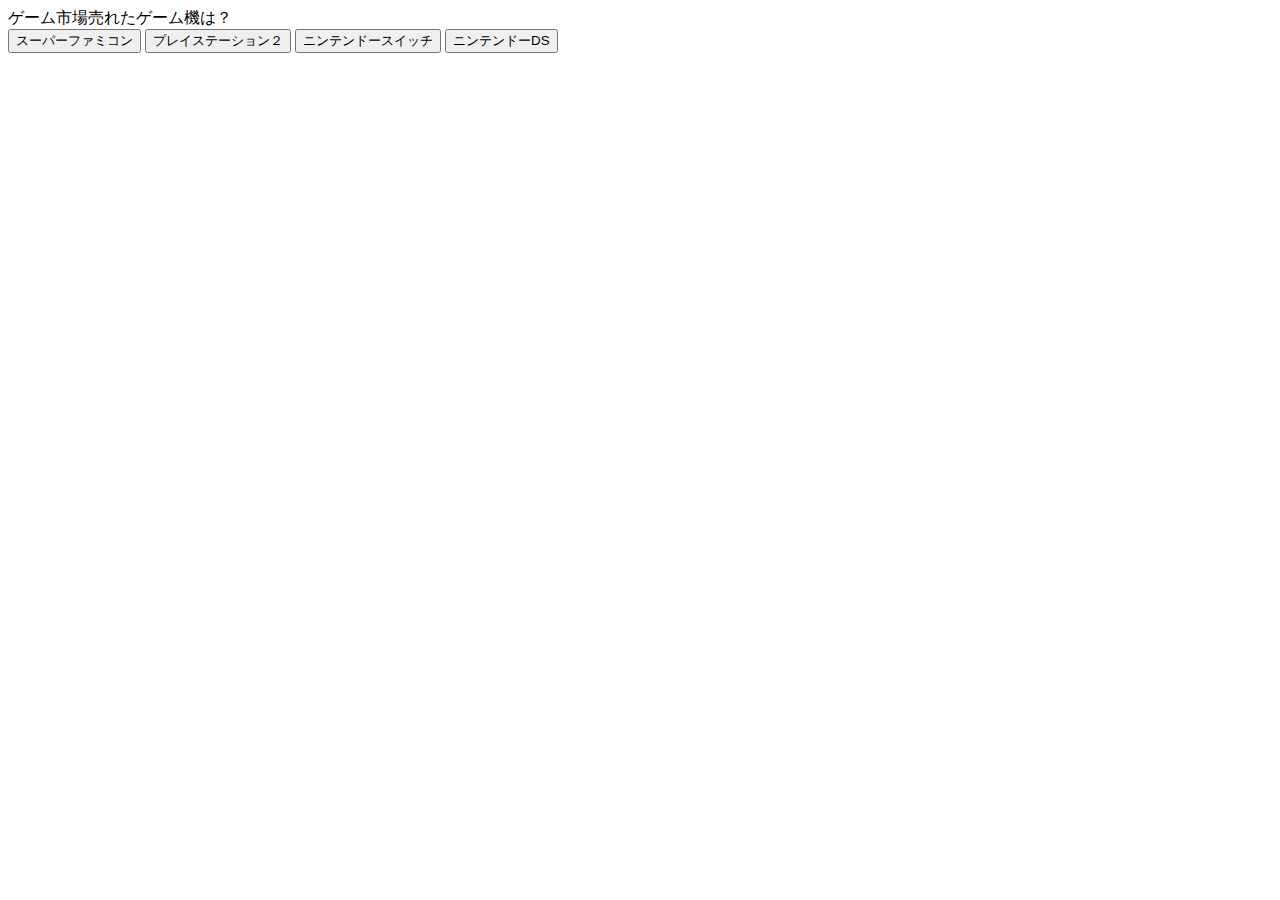
<file: js_boot/index.html>
<!doctype html>
<html class="no-js" lang="ja">

<head>
  <meta charset="utf-8">
  <title>クイズゲーム</title>
  <meta name="description" content="">
  <meta name="viewport" content="width=device-width, initial-scale=1">

  <meta property="og:title" content="">
  <meta property="og:type" content="">
  <meta property="og:url" content="">
  <meta property="og:image" content="">

  <link href="https://cdn.jsdelivr.net/npm/bootstrap@5.1.3/dist/css/bootstrap.min.css" rel="stylesheet" integrity="sha384-1BmE4kWBq78iYhFldvKuhfTAU6auU8tT94WrHftjDbrCEXSU1oBoqyl2QvZ6jIW3" crossorigin="anonymous">
  <!-- Place favicon.ico in the root directory -->

  <meta name="theme-color" content="#fafafa">
</head>

<body>
  <div class="container">
    <div id="js-question" class="mt-3 alert alert-info" role="alert">
      A simple info alert—check it out!
    </div>

    <div class="d-flex justify-content-center">
      <button type="button" class="btn btn-success">Success</button>
      <button type="button" class="ms-1 btn btn-success">Success</button>
      <button type="button" class="ms-1 btn btn-success">Success</button>
      <button type="button" class="ms-1 btn btn-success">Success</button>
    </div>
  </div>
  <script src="app.js"></script>
</body>

</html>
</file>
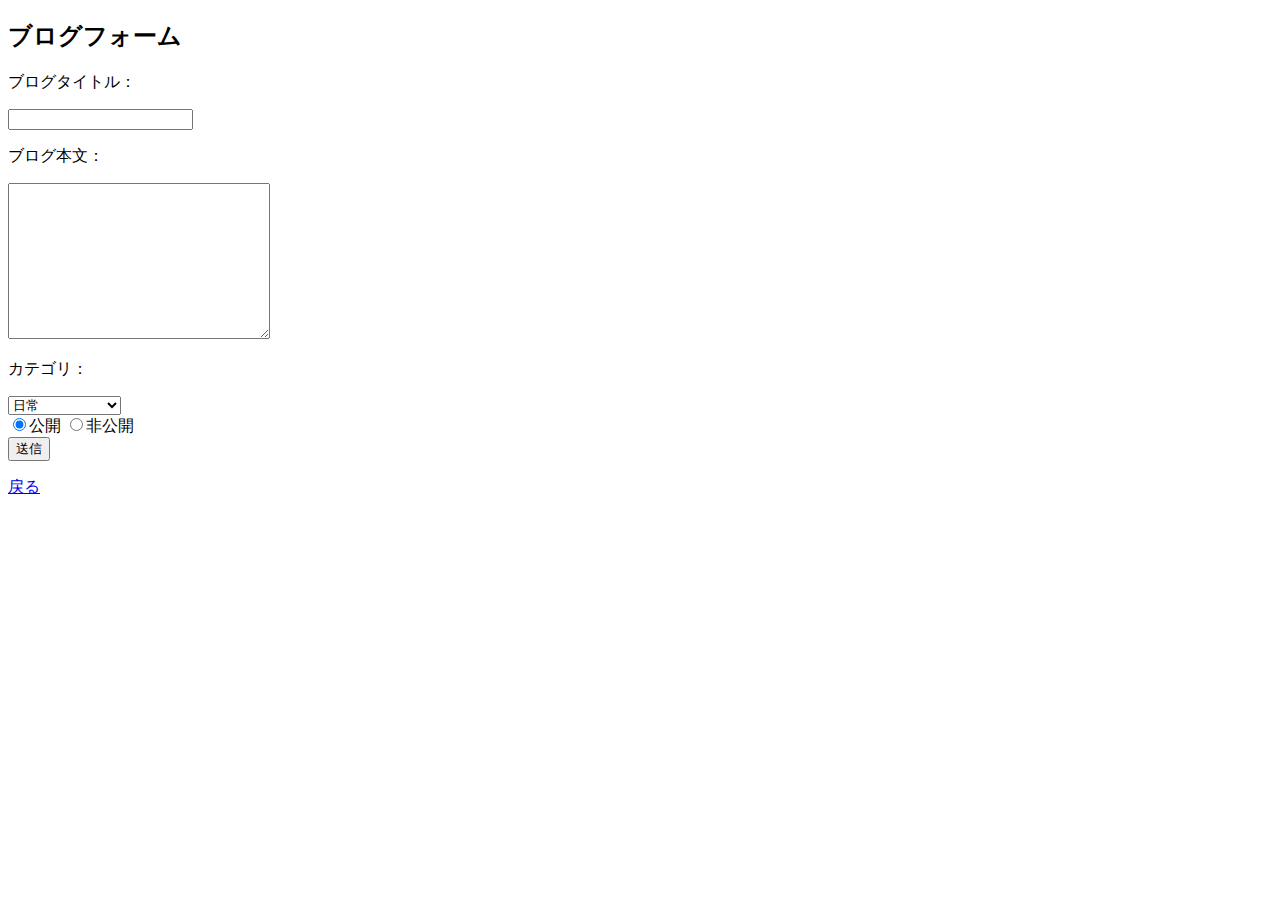
<file: blog/form.html>
<!DOCTYPE html>
<html lang="en">
<head>
    <meta charset="UTF-8">
    <meta name="viewport" content="width=device-width, initial-scale=1.0">
    <meta http-equiv="X-UA-Compatible" content="ie=edge">
    <title>BlogForm</title>
</head>
<body>
    <h2>ブログフォーム</h2>
    <form action="blog_create.php" method="POST">
        <p>ブログタイトル：</p>
        <input type="text" name="title">
        <p>ブログ本文：</p>
        <textarea name="content" id="content" cols="30" rows="10"></textarea>
        <br>
        <p>カテゴリ：</p>
        <select name="category">
            <option value="1">日常</option>
            <option value="2">プログラミング</option>
        </select>
        <br>
        <input type="radio" name="publish_status" value="1" checked>公開
        <input type="radio" name="publish_status" value="2">非公開
        <br>
        <input type="submit" value="送信">
    </form>
    <p><a href="/blog">戻る</a></p>
</body>
</html>
</file>
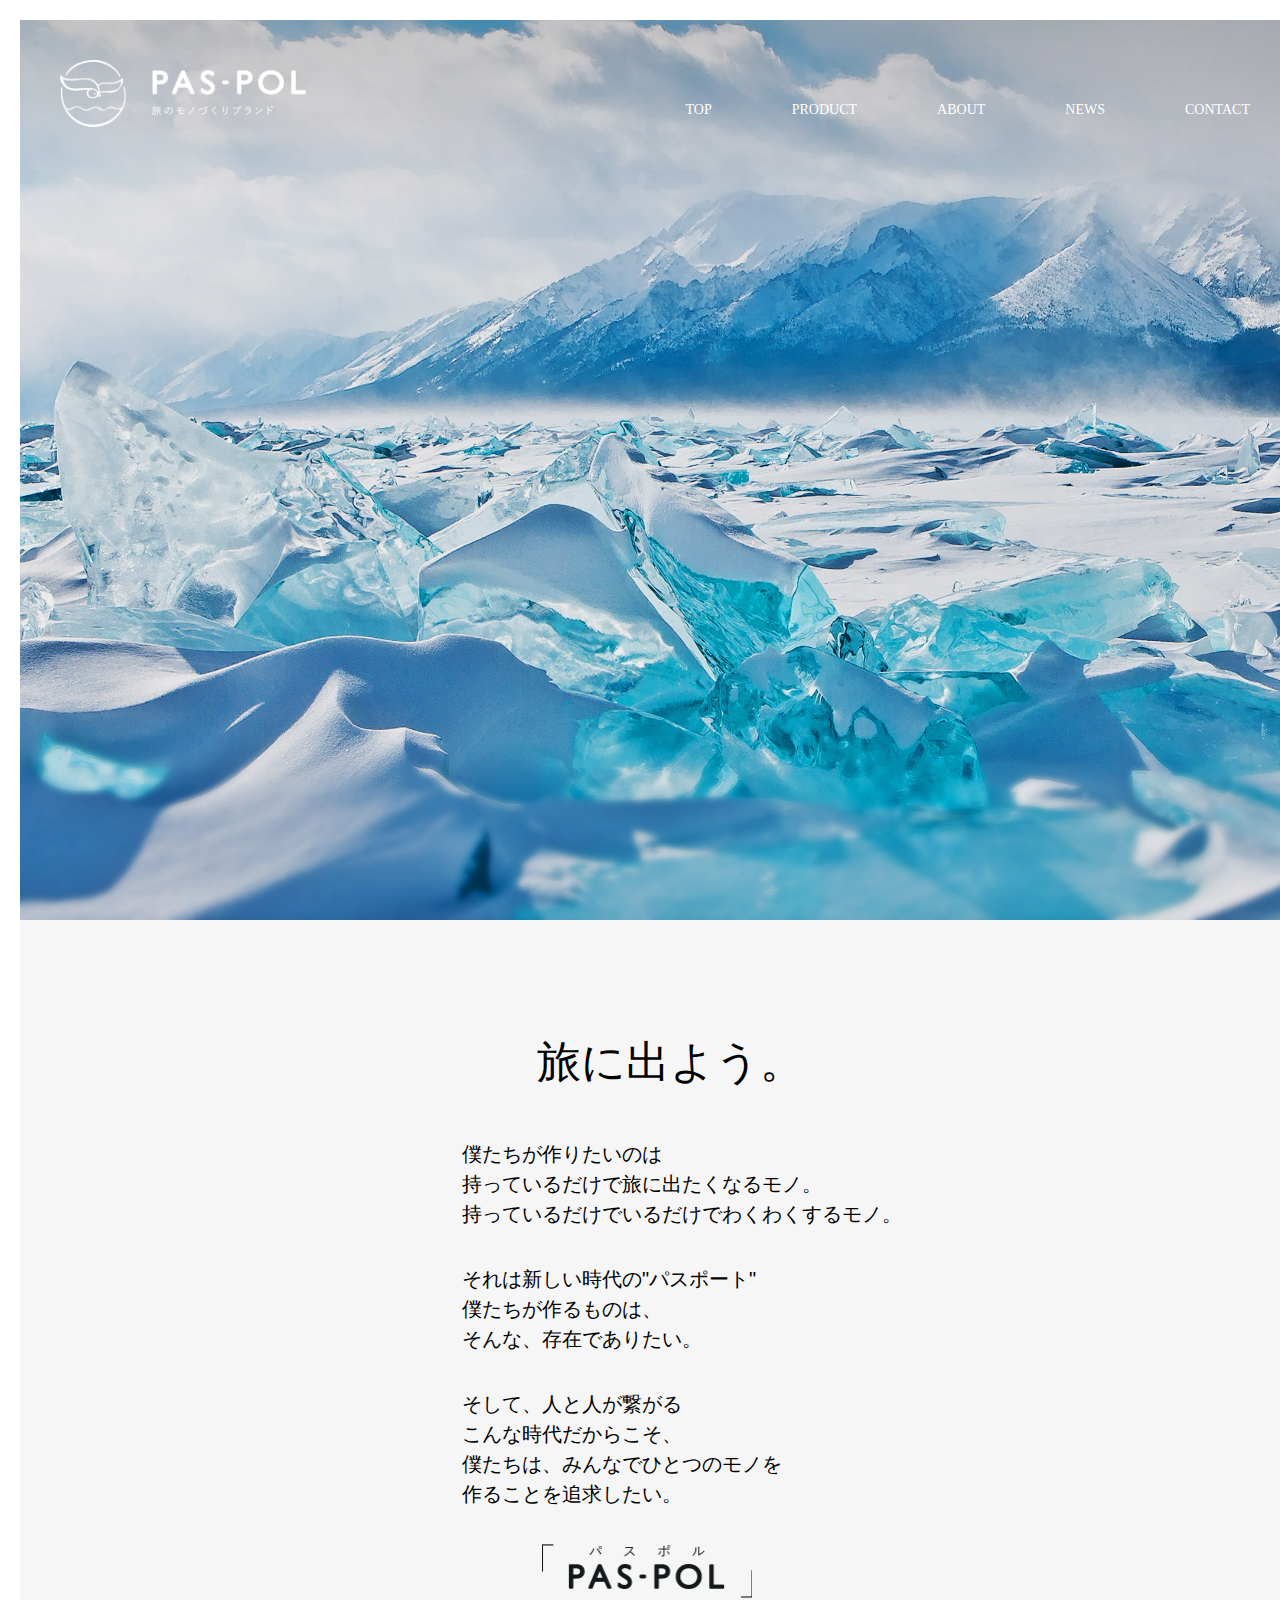
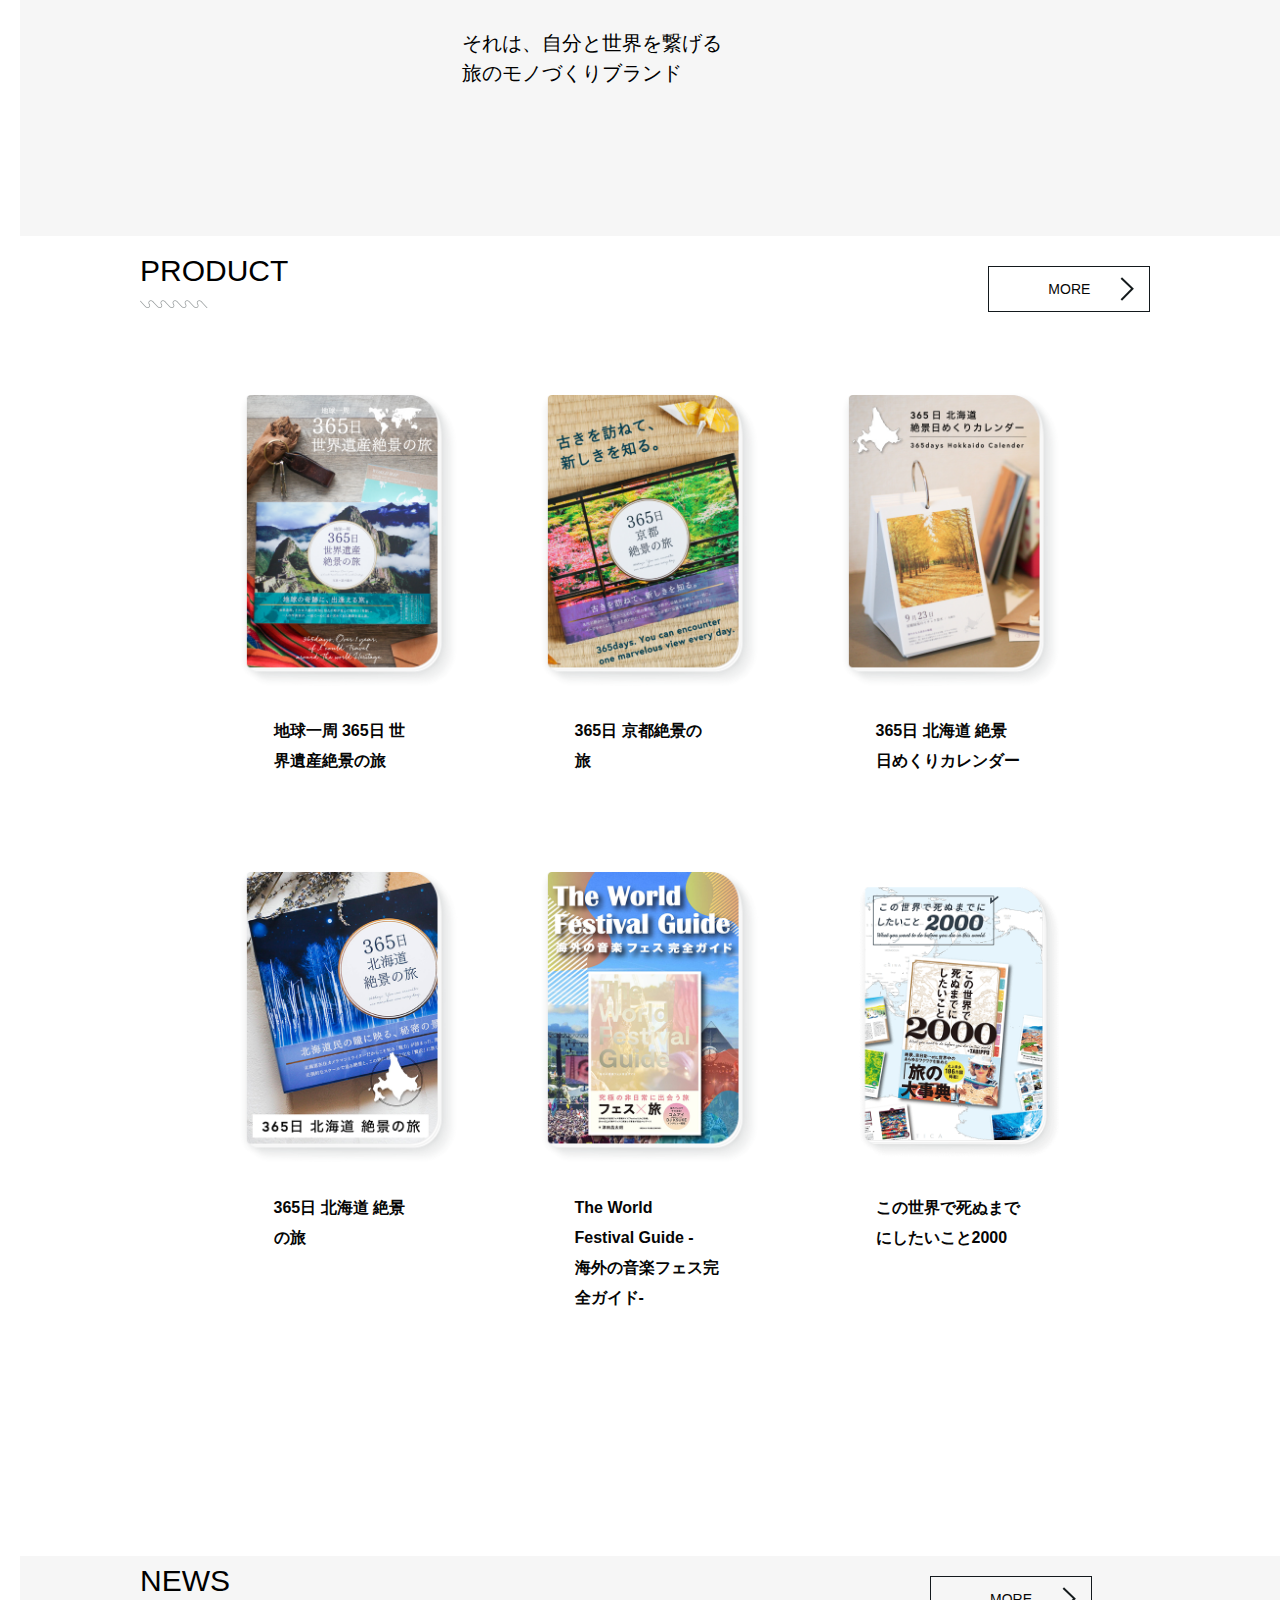
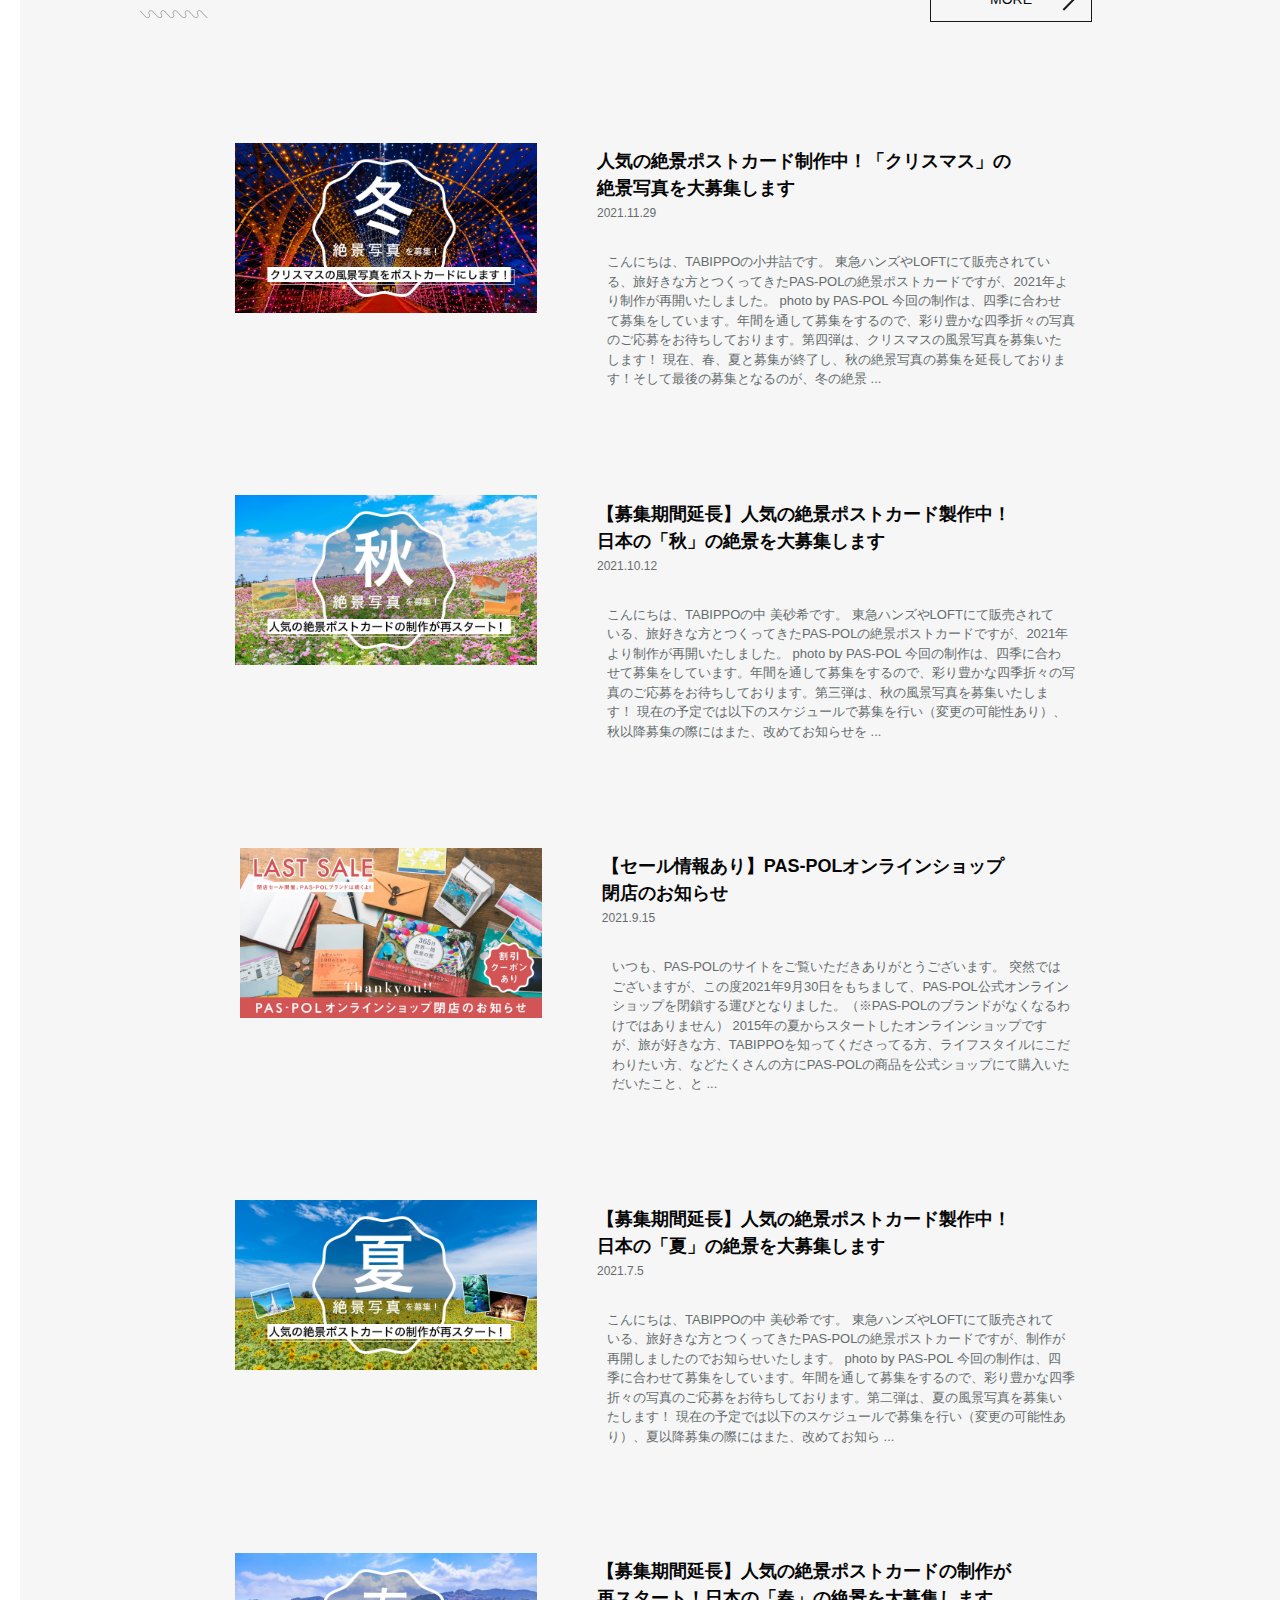
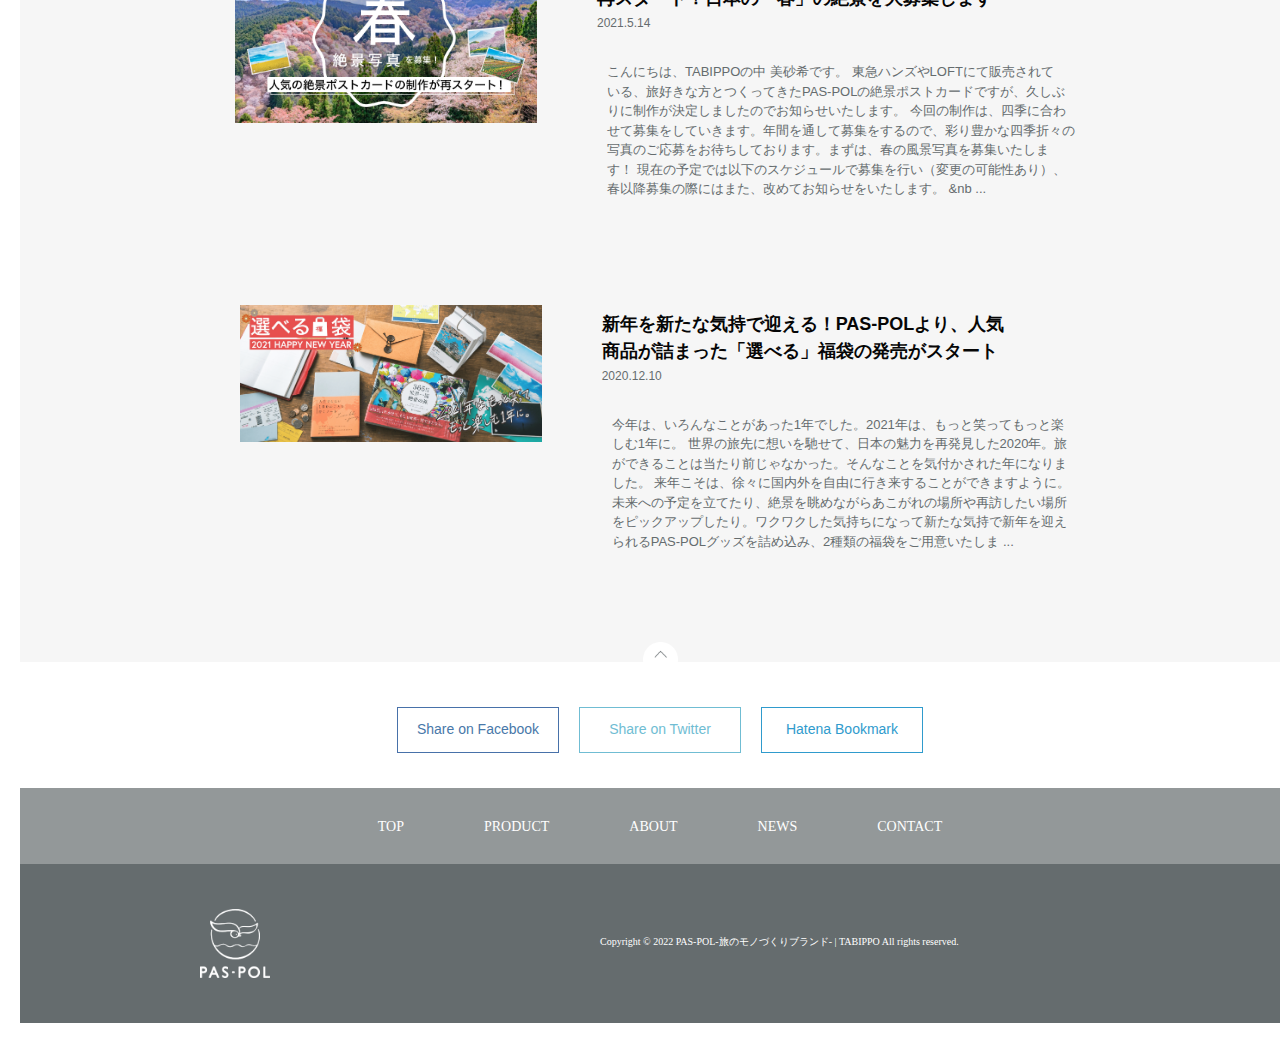
<file: site/saigen.html>
<!DOCTYPE html>
<html lang="ja">

<head>
  <meta charset="UTF-8">
  <title>PAS-POL-旅のモノづくりブランド-|TABIPPO</title>
  <link rel="icon" href="img/icon/favicon.ico">
  <link rel="stylesheet" href="css/reset.css">
  <link rel="stylesheet" href="css/style.css">
</head>

<body>
  <!-- header -->
  <header class="header" id="top">
    <div class="header_wrap">
      <div class="header_logo">
        <img src="img/icon/siteLogo-pc@2x.png" alt="ロゴ">
      </div>
      <ul class="header_menu">
        <li><a href="">TOP</a></li>
        <li><a href="">PRODUCT</a></li>
        <li><a href="">ABOUT</a></li>
        <li><a href="">NEWS</a></li>
        <li><a href="">CONTACT</a></li>
      </ul>

    </div>
    </div>
  </header>

  <!-- main -->
  <main class="main">
    <!-- about -->
    <section class="about">
      <div class="about_tabi">
        <h1>旅に出よう。</h1>
        <p>
          僕たちが作りたいのは<br>
          持っているだけで旅に出たくなるモノ。<br>
          持っているだけでいるだけでわくわくするモノ。
        </p>
        <p>
          それは新しい時代の"パスポート"<br>
          僕たちが作るものは、<br>
          そんな、存在でありたい。
        </p>
        <p>
          そして、人と人が繋がる<br>
          こんな時代だからこそ、<br>
          僕たちは、みんなでひとつのモノを<br>
          作ることを追求したい。
        </p>
        <p id="about_logo">
          <img src="img/icon/concept-siteLogo@2x.png" alt="PAS-POL">
        </p>
        <p>
          それは、自分と世界を繋げる<br>
          旅のモノづくりブランド
        </p>
      </div>
    </section>
    <!-- product -->
    <section class="product">
      <div class="product_head">
        <h1 class="product_title">
          PRODUCT
        </h1>
        <a class="product_more" href="">
          MORE
        </a>
      </div>
      <div class="product_list">
        <a href="">
          <div class="product_item">
            <img src="img/wh_thumb2.png" alt="">
          </div>
          <h2 class="product_subtitle">
            地球一周 365日 世 <br>
            界遺産絶景の旅
          </h2>
        </a>

        <a href="">
          <div class="product_item">
            <img src="img/kyoto365_thumnail-1.png" alt="">
          </div>
          <h2 class="product_subtitle">
            365日 京都絶景の<br>
            旅
          </h2>
        </a>

        <a href="">
          <div class="product_item">
            <img src="img/banner_hokkaido_calender.png" alt="">
          </div>
          <h2 class="product_subtitle">
            365日 北海道 絶景 <br>
            日めくりカレンダー
          </h2>
        </a>

        <a href="">
          <div class="product_item">
            <img src="img/thumb_hokkaido_winter.png" alt="">
          </div>
          <h2 class="product_subtitle">
            365日 北海道 絶景<br>
            の旅
          </h2>
        </a>

        <a href="">
          <div class="product_item">
            <img src="img/thumb_fes.png" alt="">
          </div>
          <h2 class="product_subtitle">
            The World<br>
            Festival Guide -<br>
            海外の音楽フェス完<br>
            全ガイド-<br>
          </h2>
        </a>

        <a href="">
          <div class="product_item">
            <img src="img/banner_die_2000.png" alt="">
          </div>
          <h2 class="product_subtitle">
            この世界で死ぬまで<br>
            にしたいこと2000
          </h2>
        </a>
      </div>
    </section>
    <!-- NEWS -->
    <section class="news">
      <div class="product_head">
        <h1 class="product_title">
          NEWS
        </h1>
        <a class="product_more" href="">
          MORE
        </a>
      </div>
      <div class="news_item">
        <a href="">
          <div class="news_picture">
            <img src="img/winter_postcard.jpg" alt="冬画像">
          </div>
        </a>
        <div class="news_sentence">
          <a href="">
            <h2>
              人気の絶景ポストカード制作中！「クリスマス」の<br>
              絶景写真を大募集します
            </h2>
            <p id="news_date">2021.11.29</p>
            <p id="news_text">
              こんにちは、TABIPPOの小井詰です。 東急ハンズやLOFTにて販売されてい<br>
              る、旅好きな方とつくってきたPAS-POLの絶景ポストカードですが、2021年よ<br>
              り制作が再開いたしました。 photo by PAS-POL 今回の制作は、四季に合わせ<br>
              て募集をしています。年間を通して募集をするので、彩り豊かな四季折々の写真<br>
              のご応募をお待ちしております。第四弾は、クリスマスの風景写真を募集いた<br>
              します！ 現在、春、夏と募集が終了し、秋の絶景写真の募集を延長しておりま<br>
              す！そして最後の募集となるのが、冬の絶景 ...
            </p>
          </a>
        </div>
      </div>
      <div class="news_item">
        <a href="">
          <div class="news_picture">
            <img src="img/th_autumn_postcard.jpg" alt="秋画像">
          </div>
        </a>
        <div class="news_sentence">
          <a href="">
            <h2>
              【募集期間延長】人気の絶景ポストカード製作中！<br>
              日本の「秋」の絶景を大募集します
            </h2>
            <p id="news_date">2021.10.12</p>
            <p id="news_text">
              こんにちは、TABIPPOの中 美砂希です。 東急ハンズやLOFTにて販売されて<br>
              いる、旅好きな方とつくってきたPAS-POLの絶景ポストカードですが、2021年<br>
              より制作が再開いたしました。 photo by PAS-POL 今回の制作は、四季に合わ<br>
              せて募集をしています。年間を通して募集をするので、彩り豊かな四季折々の写<br>
              真のご応募をお待ちしております。第三弾は、秋の風景写真を募集いたしま<br>
              す！ 現在の予定では以下のスケジュールで募集を行い（変更の可能性あり）、<br>
              秋以降募集の際にはまた、改めてお知らせを ...
            </p>
          </a>
        </div>
      </div>
      <div class="news_item">
        <a href="">
          <div class="news_picture">
            <img src="img/paspol_closing-2.jpg" alt="画像">
          </div>
        </a>
        <div class="news_sentence">
          <a href="">
            <h2>
              【セール情報あり】PAS-POLオンラインショップ<br>
              閉店のお知らせ
            </h2>
            <p id="news_date">2021.9.15</p>
            <p id="news_text">
              いつも、PAS-POLのサイトをご覧いただきありがとうございます。   突然では<br>
              ございますが、この度2021年9月30日をもちまして、PAS-POL公式オンライン<br>
              ショップを閉鎖する運びとなりました。（※PAS-POLのブランドがなくなるわ<br>
              けではありません）   2015年の夏からスタートしたオンラインショップです<br>
              が、旅が好きな方、TABIPPOを知ってくださってる方、ライフスタイルにこだ<br>
              わりたい方、などたくさんの方にPAS-POLの商品を公式ショップにて購入いた<br>
              だいたこと、と ...
            </p>
          </a>
        </div>
      </div>
      <div class="news_item">
        <a href="">
          <div class="news_picture">
            <img src="img/summer_postcard-2.jpg" alt="画像">
          </div>
        </a>
        <div class="news_sentence">
          <a href="">
            <h2>
              【募集期間延長】人気の絶景ポストカード製作中！<br>
              日本の「夏」の絶景を大募集します
            </h2>
            <p id="news_date">2021.7.5</p>
            <p id="news_text">
              こんにちは、TABIPPOの中 美砂希です。 東急ハンズやLOFTにて販売されて<br>
              いる、旅好きな方とつくってきたPAS-POLの絶景ポストカードですが、制作が<br>
              再開しましたのでお知らせいたします。 photo by PAS-POL 今回の制作は、四<br>
              季に合わせて募集をしています。年間を通して募集をするので、彩り豊かな四季<br>
              折々の写真のご応募をお待ちしております。第二弾は、夏の風景写真を募集い<br>
              たします！ 現在の予定では以下のスケジュールで募集を行い（変更の可能性あ<br>
              り）、夏以降募集の際にはまた、改めてお知ら ...
            </p>
          </a>
        </div>
      </div>
      <div class="news_item">
        <a href="">
          <div class="news_picture">
            <img src="img/springphoto.jpg" alt="春画像">
          </div>
        </a>
        <div class="news_sentence">
          <a href="">
            <h2>
              【募集期間延長】人気の絶景ポストカードの制作が<br>
              再スタート！日本の「春」の絶景を大募集します
            </h2>
            <p id="news_date">2021.5.14</p>
            <p id="news_text">
              こんにちは、TABIPPOの中 美砂希です。 東急ハンズやLOFTにて販売されて<br>
              いる、旅好きな方とつくってきたPAS-POLの絶景ポストカードですが、久しぶ<br>
              りに制作が決定しましたのでお知らせいたします。 今回の制作は、四季に合わ<br>
              せて募集をしていきます。年間を通して募集をするので、彩り豊かな四季折々の<br>
              写真のご応募をお待ちしております。まずは、春の風景写真を募集いたしま<br>
              す！ 現在の予定では以下のスケジュールで募集を行い（変更の可能性あり）、<br>
              春以降募集の際にはまた、改めてお知らせをいたします。 &nb ...
            </p>
          </a>
        </div>
      </div>
      <div class="news_item">
        <a href="">
          <div class="news_picture">
            <img src="img/2021happy_new_year.jpg" alt="画像">
          </div>
        </a>
        <div class="news_sentence">
          <a href="">
            <h2>
              新年を新たな気持で迎える！PAS-POLより、人気<br>
              商品が詰まった「選べる」福袋の発売がスタート
            </h2>
            <p id="news_date">2020.12.10</p>
            <p id="news_text">
              今年は、いろんなことがあった1年でした。2021年は、もっと笑ってもっと楽<br>
              しむ1年に。 世界の旅先に想いを馳せて、日本の魅力を再発見した2020年。旅<br>
              ができることは当たり前じゃなかった。そんなことを気付かされた年になりま<br>
              した。 来年こそは、徐々に国内外を自由に行き来することができますように。 <br>
              未来への予定を立てたり、絶景を眺めながらあこがれの場所や再訪したい場所<br>
              をピックアップしたり。ワクワクした気持ちになって新たな気持で新年を迎え<br>
              られるPAS-POLグッズを詰め込み、2種類の福袋をご用意いたしま ...
            </p>
          </a>
        </div>
      </div>
      <div class="top">
        <a href="#top">
          <img src="img/icon/backTop@2x.png" alt="">
        </a>
      </div>
    </section>
  </main>
  <!-- footer -->
  <footer class="footer">
    <!-- shere -->
    <div class="share">
      <a id="facebook" href="" target="_blank">Share on Facebook</a>
      <a id="twitter" href="" target="_blank">Share on Twitter</a>
      <a id="bookmark" href="" target="_blank">Hatena Bookmark</a>

    </div>
    <!-- footer_menu -->
    <div class="footer_menu">
      <ul>
        <li><a href="">TOP</a></li>
        <li><a href="">PRODUCT</a></li>
        <li><a href="">ABOUT</a></li>
        <li><a href="">NEWS</a></li>
        <li><a href="">CONTACT</a></li>
      </ul>
    </div>
    <!-- Copyright -->
    <div class="copy">
      <div class="copy_logo">
        <img src="img/icon/siteLogo-small@2x.png" alt="ロゴ">
      </div>
      <p class="copyright">
        Copyright © 2022 PAS-POL-旅のモノづくりブランド- | TABIPPO All rights reserved.
      </p>
    </div>
  </footer>
  
</body>

</html>
</file>
<file: site/css/style.css>
@charset "UTF-8";
img{
  max-width: 100%;
  height: auto;
  width /***/:auto;
}


body{
  color: black;
  font-size:16px;
  margin: 0;
  padding: 0;
}
a{
  text-decoration: none;
  color: #060606;
}
body, header, footer, main, section, div, p, li, dt, dd, a{
  margin:10px;
  padding:10px;
}
/* header, footer, main, section{
  border: 2px solid #f00;
}
div, p{
  border: 1px solid #00f;
}
li, dt, dd, a{
  border: 1px dotted #0f0;
} */

.header{
  background-image: url(../img/main_visual_2-0x0.jpg);
  background-size: cover;
  width: 1280px;
  height: 900px;
  margin: 0;
  position: relative;
}
.header_wrap{
  position: absolute;
  top: 0;
  left: 0;
  right: 0;
  display: flex;
}
.header_logo{
  position: relative;
  width: 266px;
  height: 72px;
}
.header_menu{
  font-size: 14px;
  display: flex;
  position: absolute;
  bottom:  5px;
  right: 0;
}
.header_menu a{
  color: #fff;
}

.main{
  width: 1280px;
  margin: 0;
  padding: 0;
}
.about{
  width: 1280px;
  height: 916px;
  padding: 0 ; 
  margin: 0 ;
  display: flex;
  align-items: center;
  justify-content: center;
  background-color: #f6f6f6;
  font-family: "Helvetica Neue", Helvetica, Arial, "游ゴシック", YuGothic, "ヒラギノ角ゴ ProN W3", "Hiragino Kaku Gothic ProN", "メイリオ", Meiryo, sans-serif;
}
.about_tabi{
  width: 816px;
  height: 696px;
}
.about_tabi h1{
  font-size: 44px;
  width: 816px;
  height: 74px;
  font-weight: normal;
  text-align: center;
}
.about_tabi p{
  font-size: 20px;
  position: relative;
  left: 180px;
  margin-top: 15px;
  line-height: 30px;
}
#about_logo{
  width: 230px;
  height: 54px;
  position: relative;
  left: 260px;
  margin-bottom: 30px;
}
/* product */
.product{
  margin: 0;
  padding: 0;
  width: 1280px;
  height: 1300px;
}
.product_head{
  display: flex;
  font-family: "Gill Sans Std Book", sans-serif;;
}
.product_title{
  background-image: url(../img/icon/sectionTitle-underLine@2x.png);
  background-repeat: no-repeat;
  background-size: 68px 8px;
  background-position: bottom 25% left ;
  font-size: 30px;
  font-weight: normal;
  margin-left: 100px;
}
.product_more{
  width: 162px;
  height: 46px;
  background-image: url(../img/icon/button-arrow@2x.png);
  background-repeat: no-repeat;
  background-position: 90%  50%;
  text-align: center;
  font-size: 14px;
  margin-left: 700px;
  padding-top: 15px;
  border: solid 1px #13191d;
}
.product_list{
  width: 1000px;
  height: 1033px;
  display: flex;
  justify-content: center;
  flex-wrap: wrap;
  position: relative;
  left: 120px;
}
.product_item{
  width: 241px;
  height: 324px;
}
.product_subtitle{
  line-height: 30px;
  font-family: "Helvetica Neue", Helvetica, Arial, "游ゴシック", YuGothic, "ヒラギノ角ゴ ProN W3", "Hiragino Kaku Gothic ProN", "メイリオ", Meiryo, sans-serif;
  position: relative;
  left: 55px;
}
/* news */
.news{
  margin: 0;
  padding: 0;
  background-color: #f6f6f6;
}
.news_item{
  display: flex;
  align-items: center;
  justify-content: center;
  position: relative;
}
.news_picture{
  width: 322px;
  height: 181px;
}
.news_sentence{
  font-family: "Helvetica Neue", Helvetica, Arial, "游ゴシック", YuGothic, "ヒラギノ角ゴ ProN W3", "Hiragino Kaku Gothic ProN", "メイリオ", Meiryo, sans-serif;
  position: relative;
  top: 50px;
}
.news_sentence h2{
  font-size: 18px;
  line-height: 150%;
}
.news_sentence p{
  color: #656c6e;
}
#news_date{
  font-size: 12px;
  width: 70px;
  height: 20px;
  margin: 0;
  padding: 0;
  position: relative;
  top: 5px;
}
#news_text{
  font-size: 13px;
  line-height: 150%;
  position: relative;
  right: 10px;
  top: 10px;
}
.top{
  display: flex;
  justify-content: center;
}
.top a{
  width: 55px;
  height: 55px;
  position: relative;
top: 45px;
}


.footer{
  width: 1280px;
  padding: 0;
  margin: 0;
}
.share{
  height: 116px;
  margin: 0;
  background-color: #fff;
  display: flex;
  justify-content: center;
  align-items: center;
}
.share a{
  width: 162px;
  height: 46px;
  font-size: 14px;
  font-family: 'Gill Sans', 'Gill Sans MT', Calibri, 'Trebuchet MS', sans-serif;
  text-align: center;
  line-height: 22px;
}
#facebook{
  color: #4878a9;
  border: solid 1px #4871a9;
}
#twitter{
  color: #70bdd3;
  border: solid 1px #70bdd3;
}
#bookmark{
  color: #2f9bcd;
  border: solid 1px #2f9bcd;
}
.footer_menu{
 background-color: #939899;
 margin: 0;
}
.footer_menu ul{
  display: flex;
  justify-content: center;
  align-items: center;
}
.footer_menu a{
  font-size: 14px;
  color: #fff;
}
.copy{
  background-color: #656c6e;
  height: 159px;
  margin: 0;
}
.copy_logo{
  width: 90px;
  height: 89px;
  position: relative;
  left: 150px;
  top: 15px;

}
.copyright{
  width: 437px;
  height: 10px;
  font-size: 10px;
  color: #FFF;
  position: relative;
  left: 550px;
  bottom: 40%;
}
</file>
